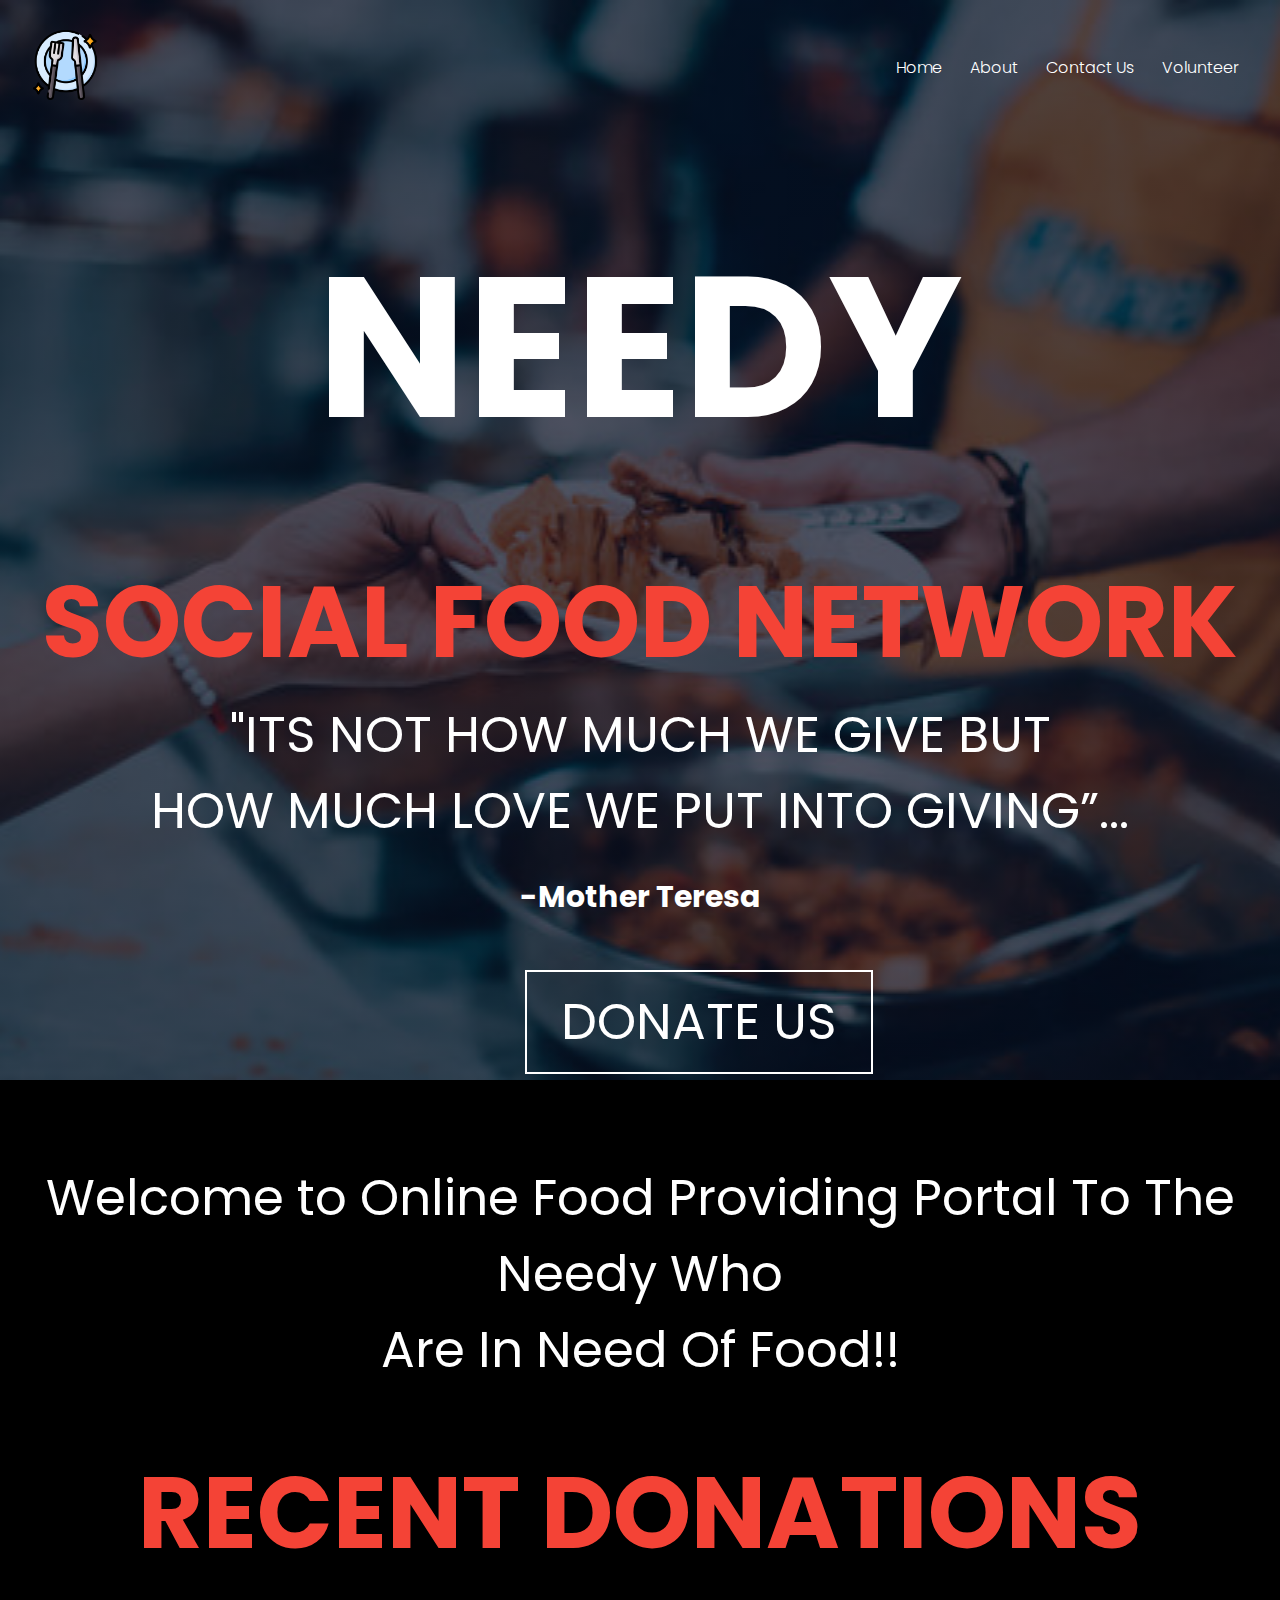
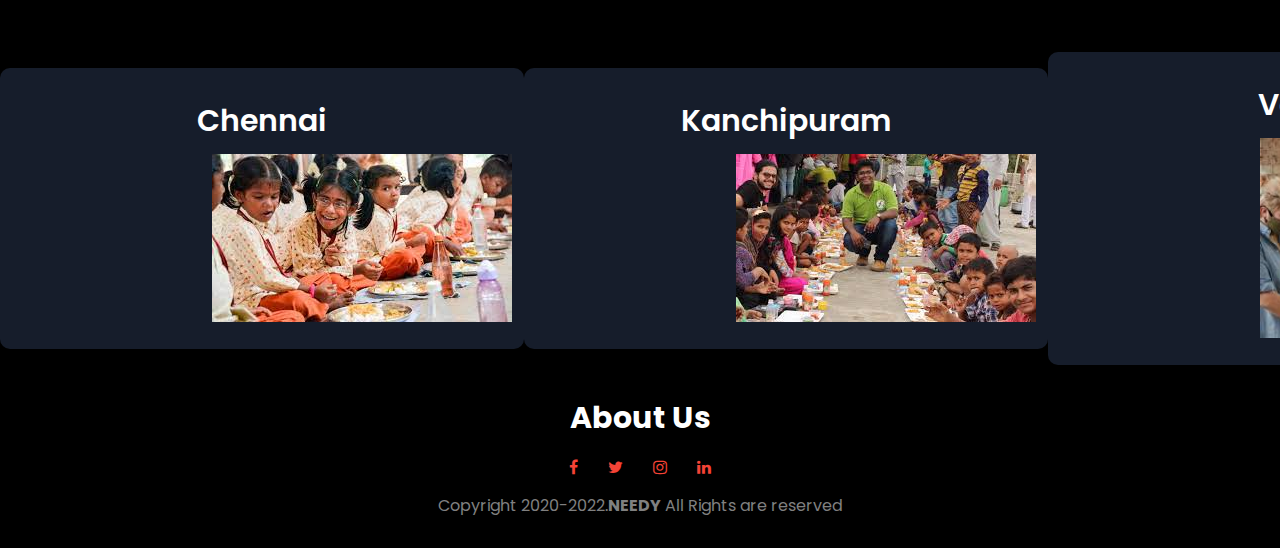
<file: miniproject_team21/index.html>
<!DOCTYPE html>
<html lang="en">
<head>
    <meta charset="UTF-8">
    <meta http-equiv="X-UA-Compatible" content="IE=edge">
    <meta name="viewport" content="width=device-width, initial-scale=1.0">
    <link rel="stylesheet" href="style.css">
    <link href="https://fonts.googleapis.com/css2? family=Ubuntu+Mono&display=swap” re1=”sty1esheet">
    <link href="https://fonts.googleapis.com/css2?family=Poppins:ital,wght@0,200;0,300;0,400;0,700;1,300;1,400;1,600;1,700&display=swap" rel="stylesheet">
    <link rel="stylesheet" href="https://stackpath.bootstrapcdn.com/font-awesome/4.7.0/css/font-awesome.min.css">
    <title>NEEDY</title>
</head>
<body>
    <section class="header">
        <nav>
            <a href="index.html"><img src="img/icon.png"></a>
            <div class="nav-links" id="navLinks">
                <ul>
                    <li><a href="index.html">Home</a></li>
                    <li><a href="aboutus.html">About</a></li>
                    <li><a href="contact.html">Contact Us</a></li>
                    <li><a href="volunteer.html">Volunteer</a></li>
                </ul>
            </div>
        </nav>
        <div class="text-box">
            <h1>
                NEEDY
            </h1>
            <h2>
                SOCIAL FOOD NETWORK
            </h2>
            <p>"ITS NOT HOW MUCH WE GIVE BUT <br> HOW MUCH LOVE WE PUT INTO GIVING”...</p>
            <br />
            <h3>-Mother Teresa</h3>
            <a href="donate.html" class="hero-btn">DONATE US </a>
        </div>
    </section>
    <section class="container">
        <div class="topic">
            <p>Welcome to Online Food Providing Portal To The Needy Who <br> Are In Need Of Food!!<br /></p>
        </div>
        <h2>RECENT DONATIONS</h2>
        <div class="row">
            <div class="col">
                <h3>Chennai</h3>
                <img src="img/donate2.jpg">
            </div>
            <div class="col">
                <h3>Kanchipuram</h3>
                <img src="img/donate4.jpg">
            </div>
            <div class="col">
                <h3>Vellore</h3>
                <img src="img/donate5.jpg">
            </div>
        </div>
    </section>
    <section class="footer">
        <h3>About Us</h3>
        <div class="icons">
            <i class="fa fa-facebook" aria-hidden="true"></i>
            <i class="fa fa-twitter" aria-hidden="true"></i>
            <i class="fa fa-instagram" aria-hidden="true"></i>
            <i class="fa fa-linkedin" aria-hidden="true"></i>
            </div>
        <p>Copyright 2020-2022.<b>NEEDY</b> All Rights are reserved</p>
    
        </section>
        
        
    
</body>
</html>
</file>
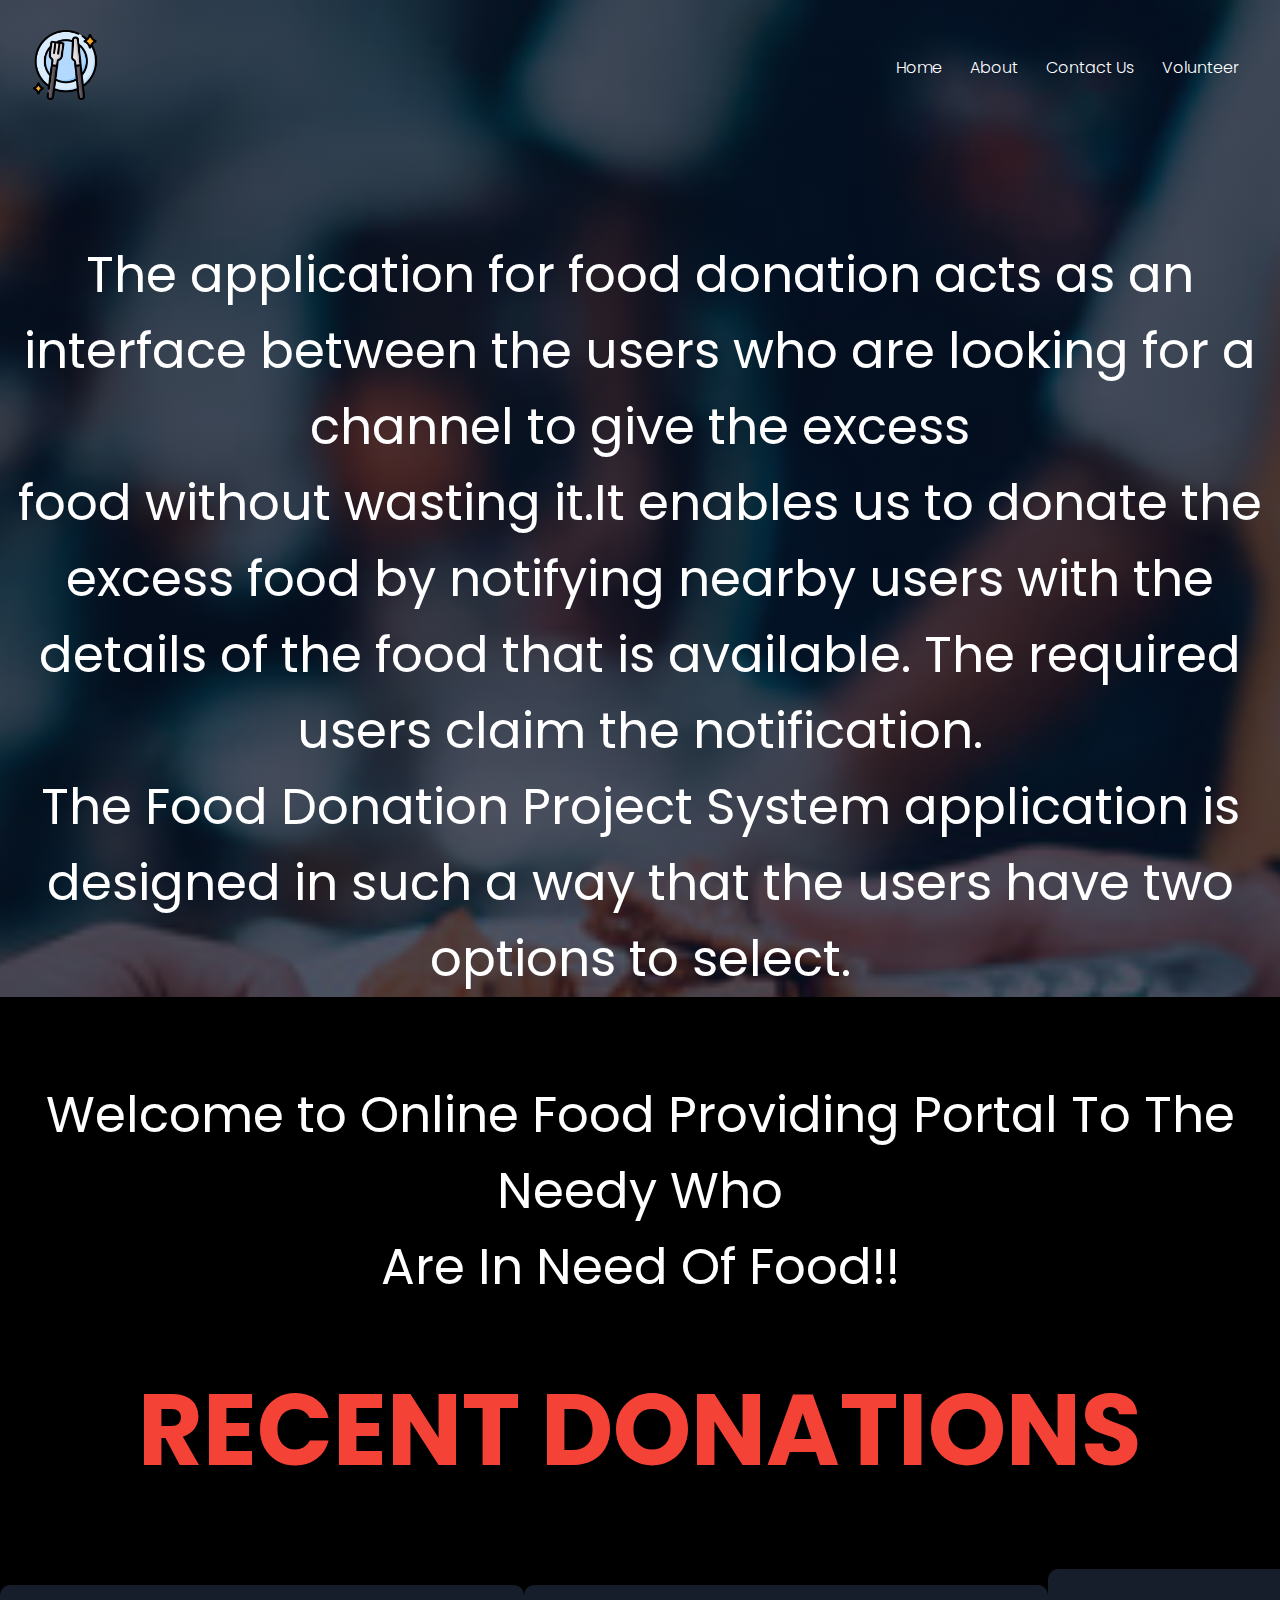
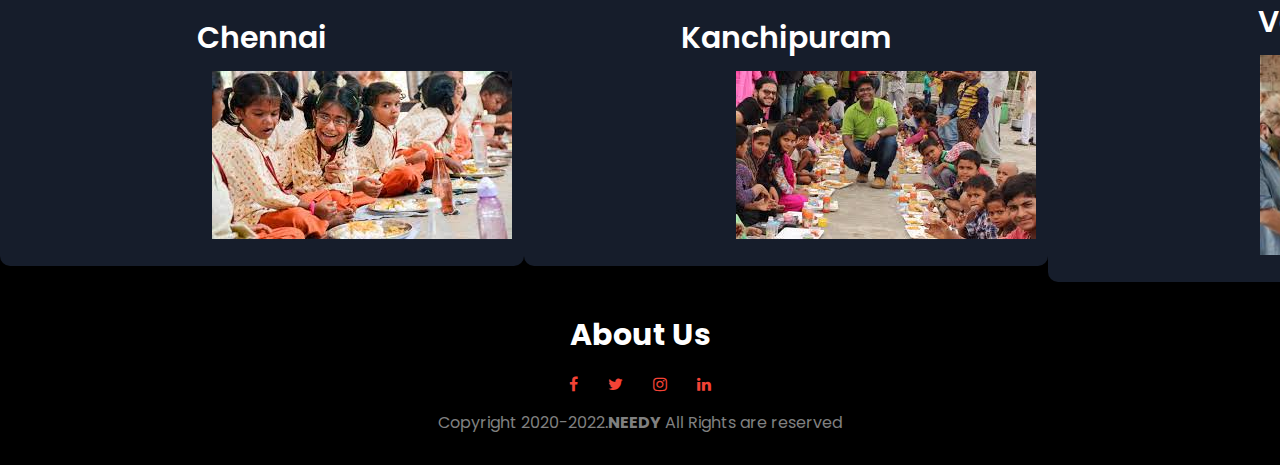
<file: miniproject_team21/aboutus.html>
<!DOCTYPE html>
<html lang="en">
<head>
    <meta charset="UTF-8">
    <meta http-equiv="X-UA-Compatible" content="IE=edge">
    <meta name="viewport" content="width=device-width, initial-scale=1.0">
    <link rel="stylesheet" href="style.css">
    <link href="https://fonts.googleapis.com/css2? family=Ubuntu+Mono&display=swap” re1=”sty1esheet">
    <link href="https://fonts.googleapis.com/css2?family=Poppins:ital,wght@0,200;0,300;0,400;0,700;1,300;1,400;1,600;1,700&display=swap" rel="stylesheet">
    <link rel="stylesheet" href="https://stackpath.bootstrapcdn.com/font-awesome/4.7.0/css/font-awesome.min.css">
    <title>NEEDY</title>
</head>
<body>
  <section class="header">
    <nav>
        <a href="index.html"><img src="img/icon.png"></a>
        <div class="nav-links" id="navLinks">
            <ul>
                <li><a href="index.html">Home</a></li>
                <li><a href="aboutus.html">About</a></li>
                <li><a href="contact.html">Contact Us</a></li>
                <li><a href="volunteer.html">Volunteer</a></li>
            </ul>
        </div>
    </nav>
    <div class="con">
       <p>The application for food donation acts as an interface between the users who are looking for a channel to give the excess <br> food without wasting it.It enables us to donate the excess food by notifying nearby users with the details of the food that is available. The required users claim the notification. <br> The Food Donation Project System application is designed in such a way that the users have two options to select.</p>
    </div>
    <section class="container">
      <div class="topic">
          <p>Welcome to Online Food Providing Portal To The Needy Who <br> Are In Need Of Food!!<br /></p>
      </div>
      <h2>RECENT DONATIONS</h2>
      <div class="row">
          <div class="col">
              <h3>Chennai</h3>
              <img src="img/donate2.jpg">
          </div>
          <div class="col">
              <h3>Kanchipuram</h3>
              <img src="img/donate4.jpg">
          </div>
          <div class="col">
              <h3>Vellore</h3>
              <img src="img/donate5.jpg">
          </div>
      </div>
  </section>
  <section class="footer">
    <h3>About Us</h3>
    <div class="icons">
        <i class="fa fa-facebook" aria-hidden="true"></i>
        <i class="fa fa-twitter" aria-hidden="true"></i>
        <i class="fa fa-instagram" aria-hidden="true"></i>
        <i class="fa fa-linkedin" aria-hidden="true"></i>
        </div>
    <p>Copyright 2020-2022.<b>NEEDY</b> All Rights are reserved</p>

    </section>
</body>
</html>
</file>
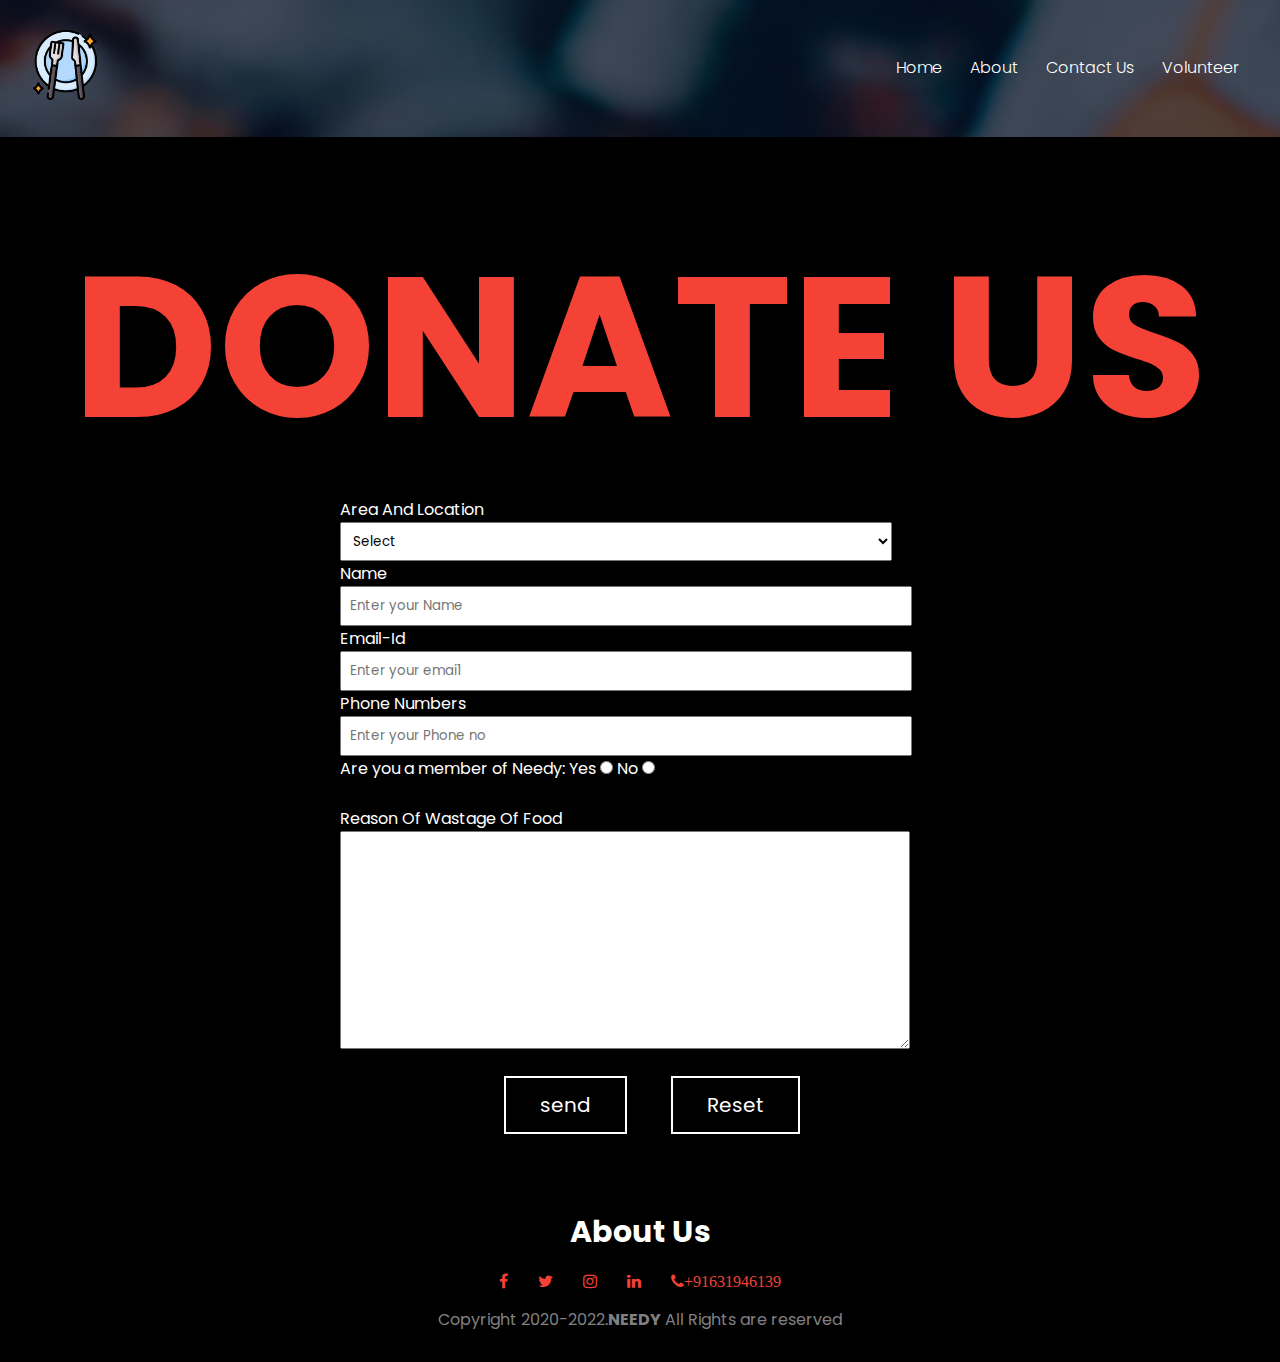
<file: miniproject_team21/donate.html>
<!DOCTYPE html>
<html lang="en">
<head>
    <meta charset="UTF-8">
    <meta http-equiv="X-UA-Compatible" content="IE=edge">
    <meta name="viewport" content="width=device-width, initial-scale=1.0">
    <link rel="stylesheet" href="https://cdnjs.c1oudflare.com/ajax/libs/font-awesome/4.7.0/css/font-awesome.min.css">
    <link rel="stylesheet" href="style.css">
    <link href="https://fonts.googleapis.com/css2?family=Poppins:ital,wght@0,200;0,300;0,400;0,700;1,300;1,400;1,600;1,700&display=swap" rel="stylesheet">
    <link rel="stylesheet" href="https://stackpath.bootstrapcdn.com/font-awesome/4.7.0/css/font-awesome.min.css">
    <title>NEEDY</title>
</head>
    <title>DONATE US</title>
</head>

</style>
<body>
    <section class="header">
        <nav>
        <a href="index.html"><img src="img/icon.png"></a>
        <div class="nav-links" id="navLinks">
            <ul>
                <li><a href="index.html">Home</a></li>
                <li><a href="aboutus.html">About</a></li>
                <li><a href="contact.html">Contact Us</a></li>
                <li><a href="volunteer.html">Volunteer</a></li>
            </ul>
        </div>
        </nav>
       
<div id="ContactUs">
    <h1>	DONATE US	</h1>
    <form action="#">
    <div class="form-shape">
    <label for="query">
    Area And Location
    </label>
    <select name="myQuery" id="query">
    <option value="sel" selected> Select
    </option>
    <option value="ord">
    Perambur
    </option>
    <option value="Site">
        kolathur
    </option>
    <option value="fed">
        Thirumullaivoiyal
    </option>
    <option value="sin">
        Villivakkam
    </option>
    <option value="hi">
        Korratur
    </option>
    <option value="hi">
        besant nagar
    </option>
    <option value="78">
        Alandur
    </option>
    <option value="h9">
        Mylapore
    </option>
    <option value="7i">
        Adyar
    </option>
    <option value="8i">
        Nungambakkam
    </option>
    <option value="9i">
        Pallavaram
    </option>
    <option value="5i">
        Kodambakkam
    </option>
    <option value="4i">
        Aminjikarai
    </option>
    <option value="0i">
        T.nagar
    </option>
    <option value="hi">
        Egmore
    </option>
    <option value="hi">
        Madhavaram
    </option>
    <option value="hi">
        Kottivakkam
    </option>
    <option value="hi">
        Choolaimedu
    </option>
    <option value="hi">
        Others
    </option>
    </option>
    </select>
    </div>
    <div class="form-shape">
        <label for="name">Name</label>
        <input type="text" name="myName" id="name" placeholder="Enter your Name">
    </div>
    <div class="form-shape">
    <label for="email">Email-Id</label>
    <input type="email" name="myEmail" id="email" placeholder="Enter your emai1">
    </div>
    <div class="form-shape">
    <label for="pho">Phone Numbers </label>
    <input type="tel" name="Phone" id="phone" placeholder="Enter your Phone no">
    </div>
    <div id="radio">
        Are you a member of Needy: 
        Yes <input type="radio" name="eligib1e"> 
        No <input type="radio" name="eligible">
    </div><br>
    <div class="form-shape">
    <label for="message">
    Reason Of Wastage Of Food
    </label>
    <textarea name="mesg" id="message" cols="30" rows="10">
    </textarea>
    </div>
    <center>
        <a href="mailto:rakraf3127@gmail.com" ? subject= "Feedback & body = message"class="btn">send</a>
    <input type="reset" value="Reset" class="btn">
    </center>
    <br>
    <section class="footer">
        <h3>About Us</h3>
        <div class="icons">
            <i class="fa fa-facebook" aria-hidden="true"></i>
            <i class="fa fa-twitter" aria-hidden="true"></i>
            <i class="fa fa-instagram" aria-hidden="true"></i>
            <i class="fa fa-linkedin" aria-hidden="true"></i>
            <a href="tel:+91631946139"><i class="fa fa-phone" aria-hidden="true">+91631946139</i></a>


            </div>
        <p>Copyright 2020-2022.<b>NEEDY</b> All Rights are reserved</p>
    
        </section>
    
    </section> 
    </body>
    
    </html>
     
    
    </form>
</div>

    </Body> </Htm1>
</file>
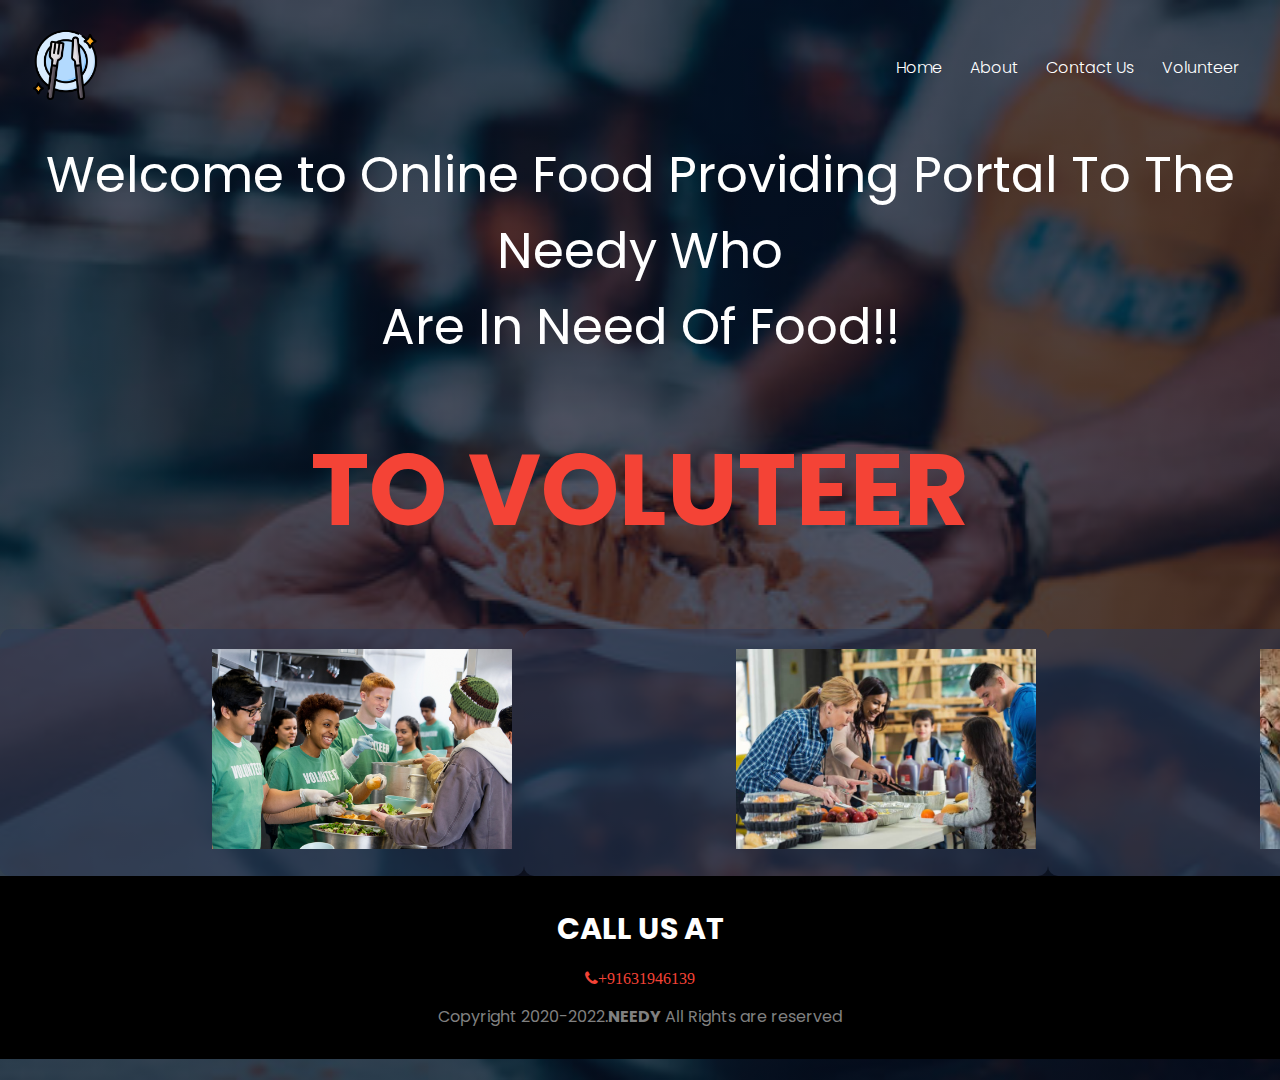
<file: miniproject_team21/volunteer.html>
<!DOCTYPE html>
<html lang="en">
<head>
    <meta charset="UTF-8">
    <meta http-equiv="X-UA-Compatible" content="IE=edge">
    <meta name="viewport" content="width=device-width, initial-scale=1.0">
    <link rel="stylesheet" href="style.css">
    <link href="https://fonts.googleapis.com/css2? family=Ubuntu+Mono&display=swap” re1=”sty1esheet">
    <link href="https://fonts.googleapis.com/css2?family=Poppins:ital,wght@0,200;0,300;0,400;0,700;1,300;1,400;1,600;1,700&display=swap" rel="stylesheet">
    <link rel="stylesheet" href="https://stackpath.bootstrapcdn.com/font-awesome/4.7.0/css/font-awesome.min.css">
    <title>NEEDY</title>
</head>
<body>
  <section class="header">
    <nav>
        <a href="index.html"><img src="img/icon.png"></a>
        <div class="nav-links" id="navLinks">
            <ul>
                <li><a href="index.html">Home</a></li>
                <li><a href="aboutus.html">About</a></li>
                <li><a href="contact.html">Contact Us</a></li>
                <li><a href="volunteer.html">Volunteer</a></li>
            </ul>
        </div>
    </nav>
    <div class="topic">
      <p>Welcome to Online Food Providing Portal To The Needy Who <br> Are In Need Of Food!!<br /></p>
  </div>
  <h2>TO VOLUTEER</h2>
  <div class="row">
      <div class="col">
          <img src="img/vol.jpg">
      </div>
      <div class="col">
          <img src="img/vol2.jpg">
      </div>
      <div class="col">
          <img src="img/donate5.jpg">
      </div>
  </div>
  <div class="footer">
    <h3>CALL US AT</h3>
    <div class="icons">
        <a href="tel:+91631946139"><i class="fa fa-phone" aria-hidden="true">+91631946139</i></a>
        </div>
    <p>Copyright 2020-2022.<b>NEEDY</b> All Rights are reserved</p>

    </div>
  </section>  
  
</body>
</html>
</file>
<file: miniproject_team21/style.css>
/*CSS Reset*/
*{
    margin:0px; 
    padding:0px;
    font-family: 'Poppins', sans-serif;
    
}

/*Header Styling*/ 
.header{
    min-height: 120vh;
    width: 100%;
    background-image: linear-gradient(rgba(4, 9, 30, 0.7),rgba(4, 9, 30, 0.7)),url(img/donate1..jpg);
    background-position: center;
    background-size: cover;
    position: relative;   
}

/* Navigation bar styling*/
nav{
    display: flex;
    padding: 30px;
    justify-content: space-between;
    align-items: center;
    background-color: linear-gradient(rgba(10,10,10,0.7));
    
    
  }
/*Navbar Functionality*/ 
.nav-links{
    flex: 1;
    text-align: right;
    
}
/*Navbar image styling*/ 
nav img{ 
    width: 70px;
}

/*Navbar content functionality*/ 
.nav-links ul li {
    list-style: none;
    display: inline-block;
    padding: 8px 12px;
    position: relative;
    color: white;
    font-weight: 300;
  }

/*Navbar content styling*/ 
.nav-links ul li a{
    color: white;
    text-decoration: none;
    
  }
  .nav-links ul li ::after{
    content: ' ';
    width: 0%;
    height: 2px;
    background: #f44336;
    display: block;
    margin: auto;
    transition: 0.5s;
  }
  .nav-links ul li:hover ::after{
    width: 100%;
  }
  h1{
    text-align: center;
    padding-top: 60px;
    font-size: 200px;
    color: white;
  }
  h2{
    text-align: center;
    padding-top: 50px;
    font-size: 100px;
    color:#f44336;
  }
  p{
    color: white;
    font-size: 50px;
    text-align: center;
  }
  h3{
    text-align: center;
    color: white;
    font-size: 30px;
  }
  .hero-btn{
    display: inline-block;
    text-decoration: none;
    color: white;
    border: 2px solid #fff;
    padding: 12px 34px;
    font-size: 50px;
    background: transparent;
    position: relative;
    cursor: pointer;
    text-align: center;
    top: 50%;
    left: 41%;
    margin-top: 50px;
  }
  .hero-btn:hover{
    border: 2px solid #f44336;
    background: #f44336;
    transition: 0.5s;
  }
  .container{
    min-height: 80vh;
    padding-top: 80px;
    background: rgba(6, 10, 61, 0.43);
    margin: auto;
    background-color: black;
  }
  .topic{
    font-size: larger;
  }
  .topic p{
    color: White;
  }
  .row{
    margin-top: 5%;
    display: flex;
    justify-content: space-between;
  }
  .col{
    flex-basis: 31%;
    background: rgb(43, 58, 85,0.5);
    border-radius: 10px;
    margin-bottom: 5%;
    padding: 20px 12px;
    box-sizing: border-box;
    transition: 0.5s;
   margin: auto;
  }
  .col h3{
    text-align: center;
  font-weight: 600;
  margin: 10px 0;
  color: white;
  }
  .col img{
    padding-left: 200px;
  } 
  .footer{
    width: 100%;
    text-align: center;
    padding: 30px 0;
    background-color: black;
  }
  
  .footer p{
    color: gray;
    font-size: medium;
  }
  .footer h3{
    color: white;
  }
  .icons .fa{
    color: #f44336;
    margin: 0 13px;
    cursor: pointer;
    padding: 18px 0;
    }
    .fa-heart-o{
      color: #f44336;
    }

    .btn{
        display: inline-block;
        text-decoration: none;
        color: white;
        border: 2px solid #fff;
        padding: 12px 34px;
        font-size: 20px;
        background: transparent;
        position: relative;
        cursor: pointer;
        text-align: center;
        top: 50%;
        left: 2%;
        margin: 20px;
    }
    .btn:hover{
        border: 2px solid #f44336;
        background: #f44336;
        transition: 0.5s;
    }
/* website background image designing */ 


/*Button Styling*/


    

/*Designing of Contact Us*/ 
#ContactUs{
    width: l00vw; height: l00vh;
    display:flex;
    flex-direction: column; align-items: center;    
    background-color: black;
    color: white;
}
#ContactUs h1{
    color: #f44336  ;
}
.form-shape input, .form-shape select, .form-shape textarea{
    width: 92% ;
    padding: 0.5rem;
} 

/*Changing the color of placeholder*/
.placeholder{ 
    color:gray;
}
/*Making the webpage responsive using media queries*/ 
@media only screen and (max-width: 1131px)
{
    #row4{
        width: 42vw;
    
    }
    
    #row5{
    width: 42vw;
    
    }
    #row6{
        margin-top: 20px; width:90vw;
    
    }
    
}

@media only screen and (min-width:600px) and (max-width:781px)
{
    #row4{
        width:84vw; margin: auto; margin-left: 22px;
        }
        #row5{
            width:84vw; margin: auto; margin-top: 20px; margin-left: 22px;
        }
        #row6{
        width:84vw; margin: auto; margin-top: 20px; margin-left: 22px;
        }
}


@media only screen and (max-width:600px)
{
    #row4{
        width:78vw; margin: auto; margin-left: 3px;
    
    }
    
    #row5{
        width:78vw; margin: auto; margin-top: 20px; margin-left: 3px;
    }
    #row6{
        width:78vw; margin: auto; margin-top: 20px; margin-left: 3px;
    
    }
}

@media only screen and (min-height: l000px)
{
    #navbar{
        height:10vh;
        }
        #container1::before{
            height:39vh;
        }
        #container1{ 
            height:44vh
        }
}
.icons-contactus .fa{
    color: #f44336;
    margin: 0 13px;
    display: inline-block;
    cursor: pointer;
    padding: 30px 0;
    font-size: 200px;
    position: relative;
    padding-top: 300px;
    padding-left: 400px;
}
.icons-contactus1{
  color: #f44336;
    margin: 40px;
    display: inline-block;
    cursor: pointer;
    font-size: 100px;
    position: relative;
    padding-top: 200px;
    padding-left: 400px;
}
.icons-contactus1 i{
  padding: 30px;
}
.con{
  padding-top: 100px;
}.row img{
  width: 300px;
}
</file>
